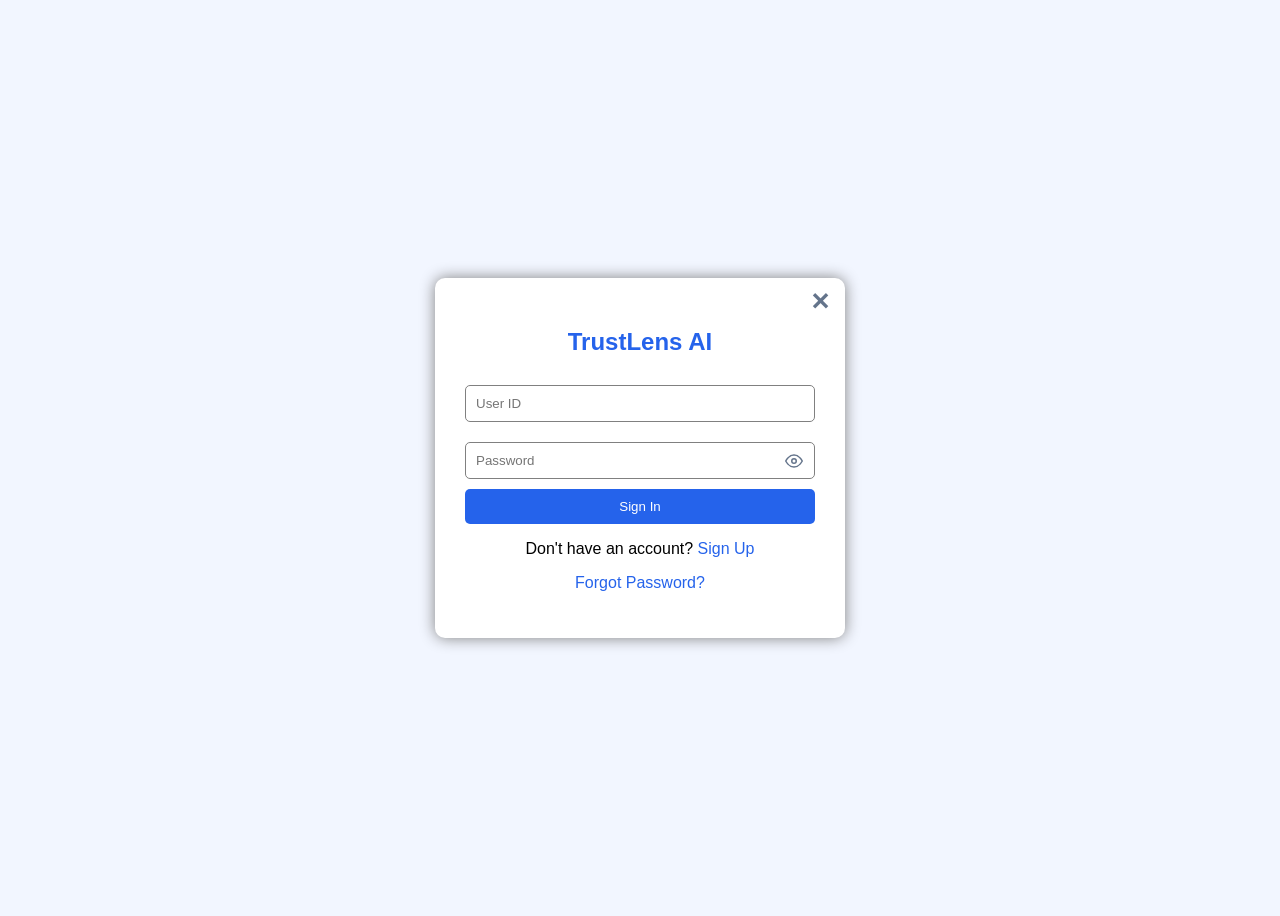
<file: templates/signin.html>
<!DOCTYPE html>

<html>
<head>
    <title>Sign In - TrustLens AI</title>


<style>
    body {
        font-family: Arial, sans-serif;
        background: #f2f6ff;
        display: flex;
        justify-content: center;
        align-items: center;
        height: 100vh;
    }

    .login-box { 
    background: white; 
    width: 350px; 
    padding: 30px; 
    border-radius: 10px; 
    box-shadow: 0px 0px 15px gray;
    position: relative;
    }

    .close-btn {
    position: absolute;
    top: 10px;
    right: 15px;
    
    font-size: 24px;
    font-weight: bold;
    color: #64748b;
    
    text-decoration: none;
    }

    .close-btn:hover {
        color: #ef4444;
    }

    h2 {
        text-align: center;
        color: #2563eb;
    }

        input {
        width: 100%;
        padding: 10px;
        margin: 10px 0;
        border-radius: 5px;
        border: 1px solid gray;
        box-sizing: border-box;
    }

    button {
        width: 100%;
        padding: 10px;
        background: #2563eb;
        color: white;
        border: none;
        border-radius: 5px;
        cursor: pointer;
    }

    button:hover {
        background: #1d4ed8;
    }

    p {
        text-align: center;
    }

    a {
        color: #2563eb;
        text-decoration: none;
    }

    .popup-overlay {
        display: none;
        position: absolute;
        top: 0;
        left: 0;
        width: 100%;
        height: 100%;
        background: rgba(255, 255, 255, 0.95);
        border-radius: 10px;
        align-items: center;
        justify-content: center;
        z-index: 10;
    }

    .popup-overlay.show {
        display: flex;
    }

    .popup-box {
        background: white;
        border: 1px solid #e2e8f0;
        box-shadow: 0px 0px 15px gray;
        border-radius: 8px;
        padding: 24px;
        width: 85%;
        text-align: center;
    }

    .popup-box.error {
        border-top: 4px solid #ef4444;
    }

    .popup-box.success {
        border-top: 4px solid #22c55e;
    }

    .popup-box p {
        color: #1e293b;
        margin-bottom: 16px;
        font-size: 14.5px;
        line-height: 1.4;
    }

    .popup-box button {
        margin-top: 0;
    }

    .password-wrapper {
        position: relative;
        margin: 10px 0;
    }

        .password-wrapper input {
        margin: 0;
        padding-right: 40px;
        width: 100%;
        box-sizing: border-box;
    }

    .toggle-eye {
        position: absolute;
        top: 50%;
        right: 12px;
        transform: translateY(-50%);
        cursor: pointer;
        color: #64748b;
        user-select: none;
        display: flex;
        align-items: center;
    }

    .toggle-eye:hover {
        color: #2563eb;
    }

</style>


</head>

<body>

<div class="login-box">

<a href="/" class="close-btn">✕</a>

<h2>TrustLens AI</h2>

<form id="signinForm">

    <input type="text" 
           name="userid" 
           placeholder="User ID"
           required>

    <div class="password-wrapper">
        <input type="password" 
               id="password"
               name="password" 
               placeholder="Password"
               required>
        <span class="toggle-eye" onclick="togglePassword('password', this)">
            <svg xmlns="http://www.w3.org/2000/svg" width="18" height="18" viewBox="0 0 24 24" fill="none" stroke="currentColor" stroke-width="2" stroke-linecap="round" stroke-linejoin="round">
                <path d="M1 12s4-8 11-8 11 8 11 8-4 8-11 8-11-8-11-8z"></path>
                <circle cx="12" cy="12" r="3"></circle>
            </svg>
        </span>
    </div>

    <button type="submit">
        Sign In
    </button>

</form>

<div class="popup-overlay" id="popupOverlay">
    <div class="popup-box" id="popupBox">
        <p id="popupMessage"></p>
        <button onclick="closePopup()">Close</button>
    </div>
</div>

<p>
    Don't have an account?
    <a href="/signup">Sign Up</a>
</p>

<p>
    <a href="/forgot-password">Forgot Password?</a>
</p>

</div>

<script>
const form = document.getElementById("signinForm");
const popupOverlay = document.getElementById("popupOverlay");
const popupBox = document.getElementById("popupBox");
const popupMessage = document.getElementById("popupMessage");

form.addEventListener("submit", async function (e) {
    e.preventDefault();

    const formData = new FormData(form);

    try {
        const response = await fetch("/signin", {
            method: "POST",
            headers: {
                "X-Requested-With": "XMLHttpRequest"
            },
            body: formData
        });

        const data = await response.json();

        if (data.success) {
            popupMessage.textContent = "Login successful!";
            popupBox.className = "popup-box success";
            popupOverlay.classList.add("show");

            setTimeout(() => {
                window.location.href = data.redirect || "/dashboard";
            }, 800);

        } else {
            popupMessage.textContent = data.message;
            popupBox.className = "popup-box error";
            popupOverlay.classList.add("show");
        }

    } catch (err) {
        popupMessage.textContent = "Something went wrong. Please try again.";
        popupBox.className = "popup-box error";
        popupOverlay.classList.add("show");
    }
});

function closePopup() {
    popupOverlay.classList.remove("show");
}

function togglePassword(fieldId, icon) {
    const field = document.getElementById(fieldId);

    if (field.type === "password") {
        field.type = "text";
        icon.innerHTML = `
            <svg xmlns="http://www.w3.org/2000/svg" width="18" height="18" viewBox="0 0 24 24" fill="none" stroke="currentColor" stroke-width="2" stroke-linecap="round" stroke-linejoin="round">
                <path d="M17.94 17.94A10.94 10.94 0 0 1 12 20c-7 0-11-8-11-8a18.45 18.45 0 0 1 5.06-5.94M9.9 4.24A9.12 9.12 0 0 1 12 4c7 0 11 8 11 8a18.5 18.5 0 0 1-2.16 3.19m-6.72-1.07a3 3 0 1 1-4.24-4.24"></path>
                <line x1="1" y1="1" x2="23" y2="23"></line>
            </svg>
        `;
    } else {
        field.type = "password";
        icon.innerHTML = `
            <svg xmlns="http://www.w3.org/2000/svg" width="18" height="18" viewBox="0 0 24 24" fill="none" stroke="currentColor" stroke-width="2" stroke-linecap="round" stroke-linejoin="round">
                <path d="M1 12s4-8 11-8 11 8 11 8-4 8-11 8-11-8-11-8z"></path>
                <circle cx="12" cy="12" r="3"></circle>
            </svg>
        `;
    }
}
</script>

</body>
</html>
</file>
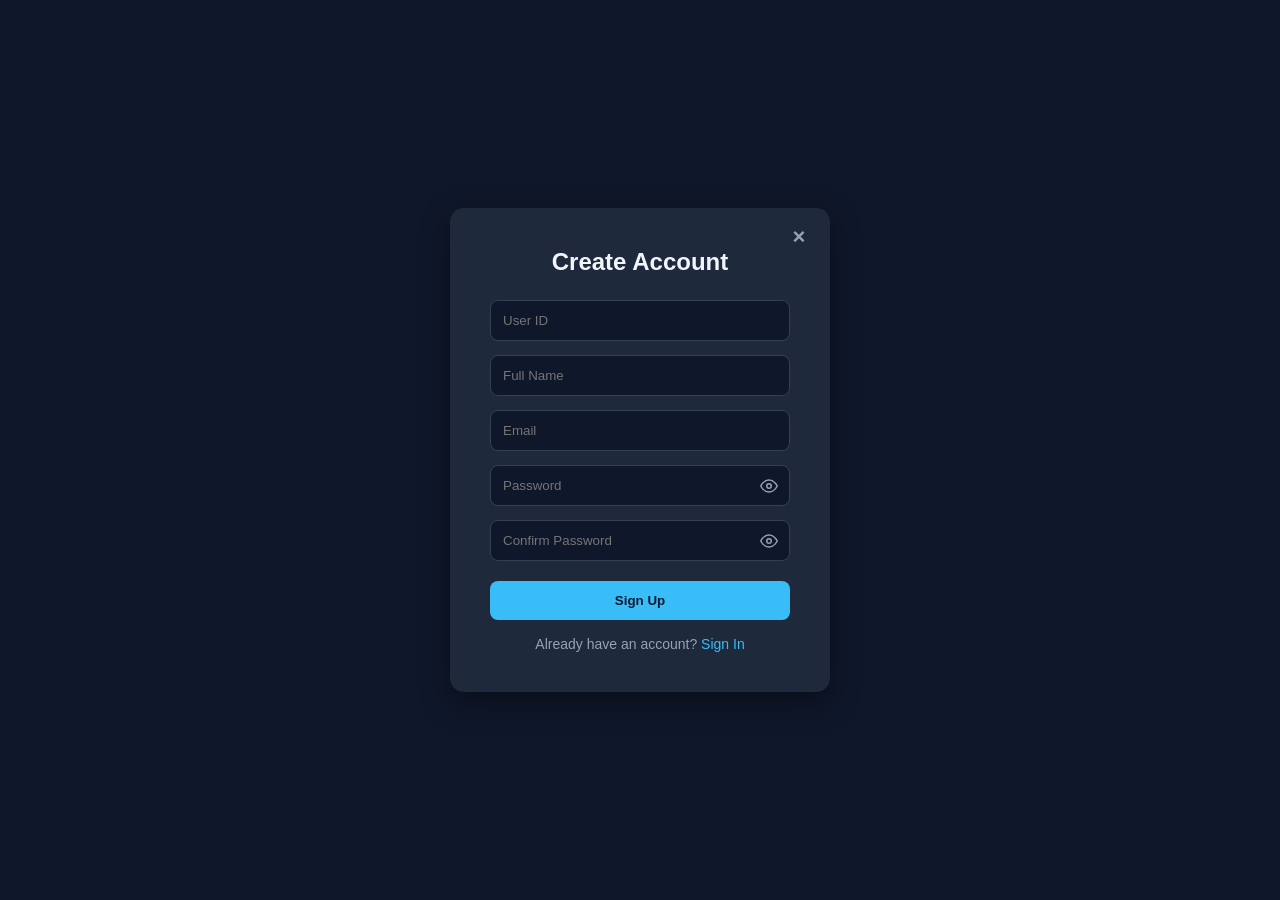
<file: templates/signup.html>
<!DOCTYPE html>
<html lang="en">
<head>
<meta charset="UTF-8">
<title>Sign Up - TrustLens AI</title>
<style>
    * { box-sizing: border-box; margin: 0; padding: 0; font-family: 'Segoe UI', Arial, sans-serif; }

    body {
        background: #0f172a;
        min-height: 100vh;
        display: flex;
        align-items: center;
        justify-content: center;
    }

    .signup-card {
        background: #1e293b;
        padding: 40px;
        border-radius: 14px;
        width: 380px;
        box-shadow: 0 10px 30px rgba(0,0,0,0.4);
        position: relative;
    }

    .signup-card h2 {
        color: #f1f5f9;
        margin-bottom: 24px;
        text-align: center;
    }

    .signup-card input {
        width: 100%;
        padding: 12px;
        margin-bottom: 14px;
        border-radius: 8px;
        border: 1px solid #334155;
        background: #0f172a;
        color: #f1f5f9;
        outline: none;
    }

    .signup-card input:focus {
        border-color: #38bdf8;
    }

    .signup-card button {
        width: 100%;
        padding: 12px;
        border: none;
        border-radius: 8px;
        background: #38bdf8;
        color: #0f172a;
        font-weight: bold;
        cursor: pointer;
        margin-top: 6px;
    }

    .signup-card button:hover {
        background: #0ea5e9;
    }

    .signin-link {
        text-align: center;
        margin-top: 16px;
        color: #94a3b8;
        font-size: 14px;
    }

    .signin-link a {
        color: #38bdf8;
        text-decoration: none;
    }

    .popup-overlay {
        display: none;
        position: absolute;
        top: 0;
        left: 0;
        width: 100%;
        height: 100%;
        background: rgba(15, 23, 42, 0.85);
        border-radius: 14px;
        align-items: center;
        justify-content: center;
        z-index: 10;
    }

    .popup-overlay.show {
        display: flex;
    }

    .popup-box {
        background: #1e293b;
        border: 1px solid #334155;
        border-radius: 10px;
        padding: 24px;
        width: 85%;
        text-align: center;
        animation: popIn 0.2s ease-out;
    }

    @keyframes popIn {
        from { transform: scale(0.9); opacity: 0; }
        to { transform: scale(1); opacity: 1; }
    }

    .popup-box.error   { border-top: 4px solid #ef4444; }
    .popup-box.success { border-top: 4px solid #22c55e; }

    .popup-box p {
        color: #f1f5f9;
        margin-bottom: 16px;
        font-size: 14.5px;
        line-height: 1.4;
    }

    .popup-box .popup-actions {
        display: flex;
        gap: 10px;
    }

    .popup-box button {
        margin-top: 0;
        flex: 1;
        padding: 10px;
        font-size: 14px;
    }

    .popup-box .btn-secondary {
        background: transparent;
        border: 1px solid #475569;
        color: #cbd5e1;
    }

    .popup-box .btn-secondary:hover {
        background: #334155;
    }

    .close-btn {
        position: absolute !important;
        top: 14px !important;
        right: 16px !important;
        left: auto !important;
        width: 30px !important;
        height: 30px !important;
        background: transparent !important;
        border: none !important;
        color: #94a3b8 !important;
        font-size: 22px !important;
        cursor: pointer !important;
        padding: 0 !important;
        line-height: 1 !important;
        margin: 0 !important;
        border-radius: 50% !important;
    }

    .close-btn:hover {
        color: #f1f5f9 !important;
        background: #334155 !important;
    }

    .password-wrapper {
        position: relative;
        margin-bottom: 14px;
    }

    .password-wrapper input {
        margin-bottom: 0;
        padding-right: 40px;
        width: 100%;
    }

    .toggle-eye {
        position: absolute;
        top: 50%;
        right: 12px;
        transform: translateY(-50%);
        cursor: pointer;
        color: #94a3b8;
        user-select: none;
        display: flex;
        align-items: center;
    }

    .toggle-eye:hover {
        color: #f1f5f9;
    }

</style>
</head>
<body>

<div class="signup-card">
    <button class="close-btn" onclick="window.location.href='/'">&times;</button>
    <h2>Create Account</h2>

    <form id="signupForm">
        <input type="text" name="userid" placeholder="User ID" required>
        <input type="text" name="fullname" placeholder="Full Name" required>
        <input type="email" name="email" placeholder="Email" required>

        <div class="password-wrapper">
            <input type="password" id="password" name="password" placeholder="Password" required>
            <span class="toggle-eye" onclick="togglePassword('password', this)">
                <svg xmlns="http://www.w3.org/2000/svg" width="18" height="18" viewBox="0 0 24 24" fill="none" stroke="currentColor" stroke-width="2" stroke-linecap="round" stroke-linejoin="round">
                    <path d="M1 12s4-8 11-8 11 8 11 8-4 8-11 8-11-8-11-8z"></path>
                    <circle cx="12" cy="12" r="3"></circle>
                </svg>
            </span>
        </div>

        <div class="password-wrapper">
            <input type="password" id="confirm_password" name="confirm_password" placeholder="Confirm Password" required>
            <span class="toggle-eye" onclick="togglePassword('confirm_password', this)">
                <svg xmlns="http://www.w3.org/2000/svg" width="18" height="18" viewBox="0 0 24 24" fill="none" stroke="currentColor" stroke-width="2" stroke-linecap="round" stroke-linejoin="round">
                    <path d="M1 12s4-8 11-8 11 8 11 8-4 8-11 8-11-8-11-8z"></path>
                    <circle cx="12" cy="12" r="3"></circle>
                </svg>
            </span>
        </div>

        <button type="submit">Sign Up</button>
    </form>

    <div class="signin-link">
        Already have an account? <a href="/signin">Sign In</a>
    </div>

    <div class="popup-overlay" id="popupOverlay">
        <div class="popup-box" id="popupBox">
            <p id="popupMessage"></p>
            <div class="popup-actions" id="popupActions">
                <button class="btn-secondary" onclick="closePopup()">Close</button>
            </div>
        </div>
    </div>
</div>

<script>
const form = document.getElementById("signupForm");
const popupOverlay = document.getElementById("popupOverlay");
const popupBox = document.getElementById("popupBox");
const popupMessage = document.getElementById("popupMessage");
const popupActions = document.getElementById("popupActions");

form.addEventListener("submit", async function (e) {
    e.preventDefault();

    const formData = new FormData(form);

    try {
        const response = await fetch("/signup", {
            method: "POST",
            headers: {
                "X-Requested-With": "XMLHttpRequest"
            },
            body: formData
        });

        const data = await response.json();

        if (data.success) {
            showPopup(data.message || "Account created successfully!", "success");
            setTimeout(() => {
                window.location.href = data.redirect || "/signin";
            }, 1200);
        } else {
            if (response.status === 409) {
                showPopup(data.message, "error", true);
            } else {
                showPopup(data.message, "error");
            }
        }

    } catch (err) {
        showPopup("Something went wrong. Please try again.", "error");
    }
});

function showPopup(message, type, showSigninBtn = false) {
    popupMessage.textContent = message;
    popupBox.className = "popup-box " + type;

    popupActions.innerHTML = "";

    if (showSigninBtn) {
        const signinBtn = document.createElement("button");
        signinBtn.textContent = "Go to Sign In";
        signinBtn.onclick = () => window.location.href = "/signin";
        popupActions.appendChild(signinBtn);
    }

    const closeBtn = document.createElement("button");
    closeBtn.className = "btn-secondary";
    closeBtn.textContent = "Close";
    closeBtn.onclick = closePopup;
    popupActions.appendChild(closeBtn);

    popupOverlay.classList.add("show");
}

function closePopup() {
    popupOverlay.classList.remove("show");
}

function togglePassword(fieldId, icon) {
    const field = document.getElementById(fieldId);

    if (field.type === "password") {
        field.type = "text";
        icon.innerHTML = `
            <svg xmlns="http://www.w3.org/2000/svg" width="18" height="18" viewBox="0 0 24 24" fill="none" stroke="currentColor" stroke-width="2" stroke-linecap="round" stroke-linejoin="round">
                <path d="M17.94 17.94A10.94 10.94 0 0 1 12 20c-7 0-11-8-11-8a18.45 18.45 0 0 1 5.06-5.94M9.9 4.24A9.12 9.12 0 0 1 12 4c7 0 11 8 11 8a18.5 18.5 0 0 1-2.16 3.19m-6.72-1.07a3 3 0 1 1-4.24-4.24"></path>
                <line x1="1" y1="1" x2="23" y2="23"></line>
            </svg>
        `;
    } else {
        field.type = "password";
        icon.innerHTML = `
            <svg xmlns="http://www.w3.org/2000/svg" width="18" height="18" viewBox="0 0 24 24" fill="none" stroke="currentColor" stroke-width="2" stroke-linecap="round" stroke-linejoin="round">
                <path d="M1 12s4-8 11-8 11 8 11 8-4 8-11 8-11-8-11-8z"></path>
                <circle cx="12" cy="12" r="3"></circle>
            </svg>
        `;
    }
}

</script>

</body>
</html>
</file>
